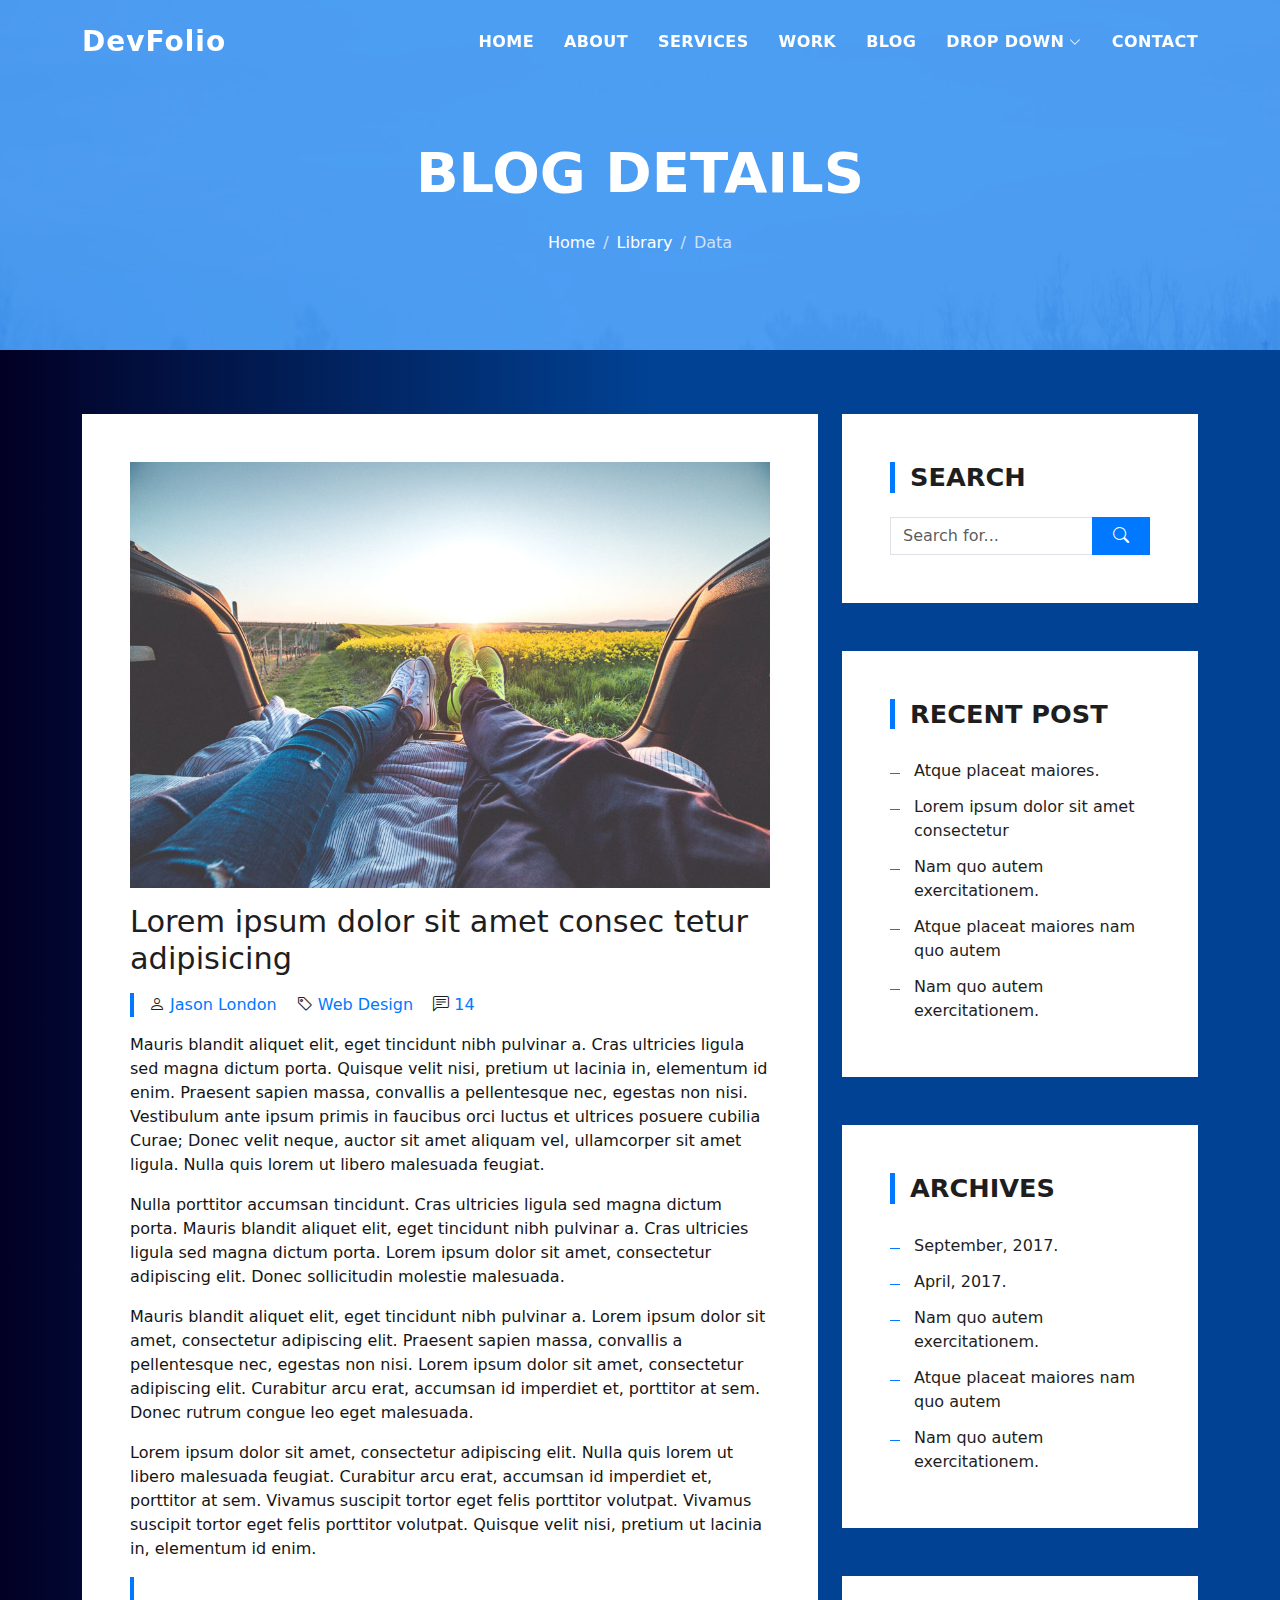
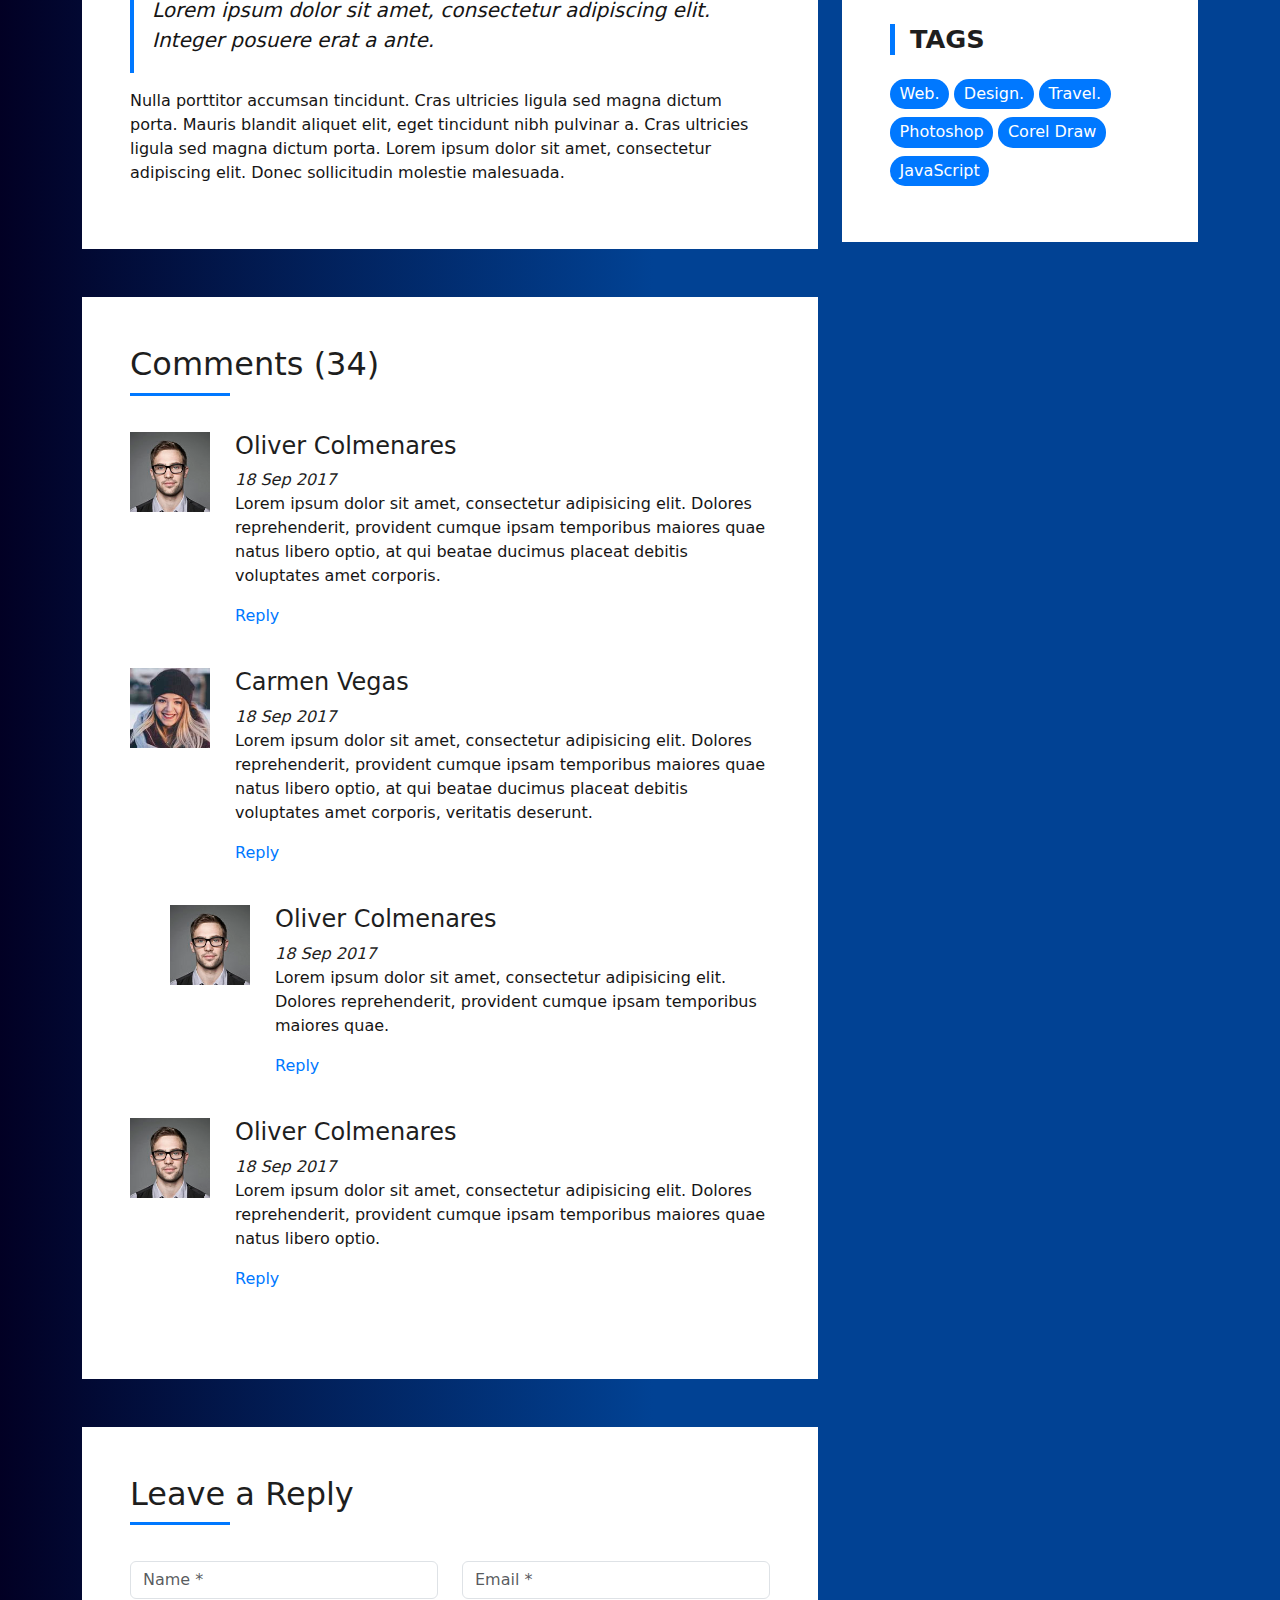
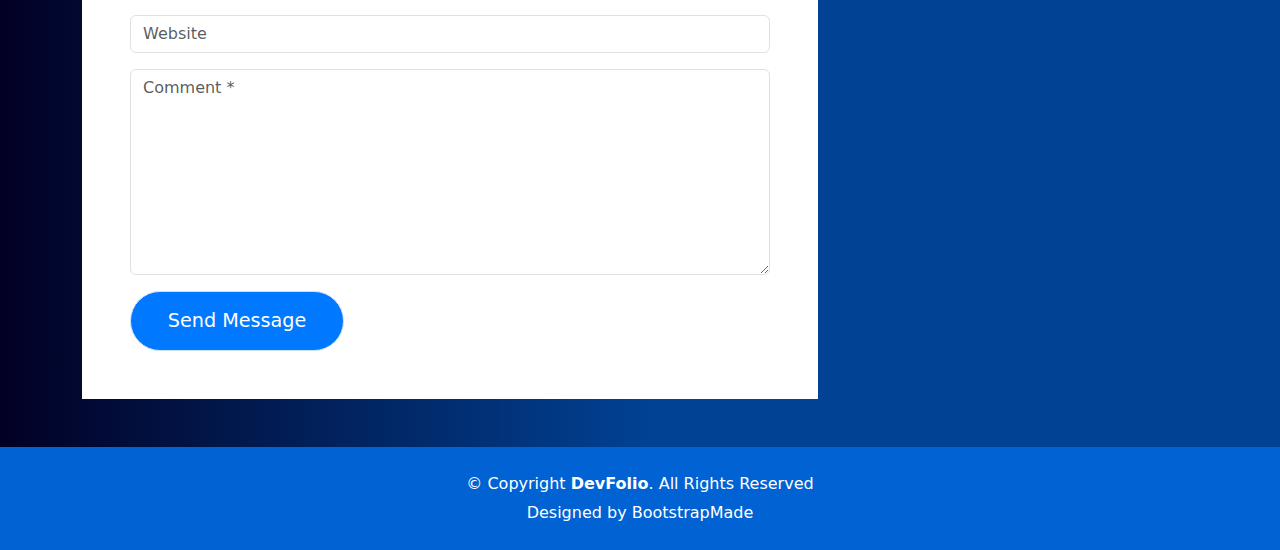
<file: blog-single.html>
<!DOCTYPE html>
<html lang="en">

<head>
  <meta charset="utf-8">
  <meta content="width=device-width, initial-scale=1.0" name="viewport">

  <title>DevFolio Bootstrap Portfolio Template - Blog Single</title>
  <meta content="" name="description">
  <meta content="" name="keywords">

  <!-- Favicons -->
  <link href="assets/img/favicon.png" rel="icon">
  <link href="assets/img/apple-touch-icon.png" rel="apple-touch-icon">

  <!-- Vendor CSS Files -->
  <link href="assets/vendor/bootstrap/css/bootstrap.min.css" rel="stylesheet">
  <link href="assets/vendor/bootstrap-icons/bootstrap-icons.css" rel="stylesheet">
  <link href="assets/vendor/glightbox/css/glightbox.min.css" rel="stylesheet">
  <link href="assets/vendor/swiper/swiper-bundle.min.css" rel="stylesheet">

  <!-- Template Main CSS File -->
  <link href="assets/css/style.css" rel="stylesheet">

  <!-- =======================================================
  * Template Name: DevFolio
  * Updated: May 30 2023 with Bootstrap v5.3.0
  * Template URL: https://bootstrapmade.com/devfolio-bootstrap-portfolio-html-template/
  * Author: BootstrapMade.com
  * License: https://bootstrapmade.com/license/
  ======================================================== -->
</head>

<body>

  <!-- ======= Header ======= -->
  <header id="header" class="fixed-top">
    <div class="container d-flex align-items-center justify-content-between">

      <h1 class="logo"><a href="index.html">DevFolio</a></h1>
      <!-- Uncomment below if you prefer to use an image logo -->
      <!-- <a href="index.html" class="logo"><img src="assets/img/logo.png" alt="" class="img-fluid"></a>-->

      <nav id="navbar" class="navbar">
        <ul>
          <li><a class="nav-link scrollto " href="#hero">Home</a></li>
          <li><a class="nav-link scrollto" href="#about">About</a></li>
          <li><a class="nav-link scrollto" href="#services">Services</a></li>
          <li><a class="nav-link scrollto " href="#work">Work</a></li>
          <li><a class="nav-link scrollto " href="#blog">Blog</a></li>
          <li class="dropdown"><a href="#"><span>Drop Down</span> <i class="bi bi-chevron-down"></i></a>
            <ul>
              <li><a href="#">Drop Down 1</a></li>
              <li class="dropdown"><a href="#"><span>Deep Drop Down</span> <i class="bi bi-chevron-right"></i></a>
                <ul>
                  <li><a href="#">Deep Drop Down 1</a></li>
                  <li><a href="#">Deep Drop Down 2</a></li>
                  <li><a href="#">Deep Drop Down 3</a></li>
                  <li><a href="#">Deep Drop Down 4</a></li>
                  <li><a href="#">Deep Drop Down 5</a></li>
                </ul>
              </li>
              <li><a href="#">Drop Down 2</a></li>
              <li><a href="#">Drop Down 3</a></li>
              <li><a href="#">Drop Down 4</a></li>
            </ul>
          </li>
          <li><a class="nav-link scrollto" href="#contact">Contact</a></li>
        </ul>
        <i class="bi bi-list mobile-nav-toggle"></i>
      </nav><!-- .navbar -->

    </div>
  </header><!-- End Header -->

  <div class="hero hero-single route bg-image" style="background-image: url(assets/img/overlay-bg.jpg)">
    <div class="overlay-mf"></div>
    <div class="hero-content display-table">
      <div class="table-cell">
        <div class="container">
          <h2 class="hero-title mb-4">Blog Details</h2>
          <ol class="breadcrumb d-flex justify-content-center">
            <li class="breadcrumb-item">
              <a href="#">Home</a>
            </li>
            <li class="breadcrumb-item">
              <a href="#">Library</a>
            </li>
            <li class="breadcrumb-item active">Data</li>
          </ol>
        </div>
      </div>
    </div>
  </div>

  <main id="main">

    <!-- ======= Blog Single Section ======= -->
    <section class="blog-wrapper sect-pt4" id="blog">
      <div class="container">
        <div class="row">
          <div class="col-md-8">
            <div class="post-box">
              <div class="post-thumb">
                <img src="assets/img/post-1.jpg" class="img-fluid" alt="">
              </div>
              <div class="post-meta">
                <h1 class="article-title">Lorem ipsum dolor sit amet consec tetur adipisicing</h1>
                <ul>
                  <li>
                    <span class="bi bi-person"></span>
                    <a href="#">Jason London</a>
                  </li>
                  <li>
                    <span class="bi bi-tag"></span>
                    <a href="#">Web Design</a>
                  </li>
                  <li>
                    <span class="bi bi-chat-left-text"></span>
                    <a href="#">14</a>
                  </li>
                </ul>
              </div>
              <div class="article-content">
                <p>
                  Mauris blandit aliquet elit, eget tincidunt nibh pulvinar a. Cras ultricies ligula sed magna dictum
                  porta. Quisque velit
                  nisi, pretium ut lacinia in, elementum id enim. Praesent sapien massa, convallis a pellentesque
                  nec, egestas non nisi. Vestibulum ante ipsum primis in faucibus orci luctus et ultrices posuere
                  cubilia Curae; Donec velit neque, auctor sit amet aliquam vel, ullamcorper sit amet ligula.
                  Nulla quis lorem ut libero malesuada feugiat.
                </p>
                <p>
                  Nulla porttitor accumsan tincidunt. Cras ultricies ligula sed magna dictum porta. Mauris blandit
                  aliquet elit, eget tincidunt
                  nibh pulvinar a. Cras ultricies ligula sed magna dictum porta. Lorem ipsum dolor sit amet,
                  consectetur adipiscing elit. Donec sollicitudin molestie malesuada.
                </p>
                <p>
                  Mauris blandit aliquet elit, eget tincidunt nibh pulvinar a. Lorem ipsum dolor sit amet, consectetur
                  adipiscing elit. Praesent
                  sapien massa, convallis a pellentesque nec, egestas non nisi. Lorem ipsum dolor sit amet,
                  consectetur adipiscing elit. Curabitur arcu erat, accumsan id imperdiet et, porttitor at
                  sem. Donec rutrum congue leo eget malesuada.
                </p>
                <p>
                  Lorem ipsum dolor sit amet, consectetur adipiscing elit. Nulla quis lorem ut libero malesuada feugiat.
                  Curabitur arcu erat,
                  accumsan id imperdiet et, porttitor at sem. Vivamus suscipit tortor eget felis porttitor
                  volutpat. Vivamus suscipit tortor eget felis porttitor volutpat. Quisque velit nisi, pretium
                  ut lacinia in, elementum id enim.
                </p>
                <blockquote class="blockquote">
                  <p class="mb-0">Lorem ipsum dolor sit amet, consectetur adipiscing elit. Integer posuere erat a ante.</p>
                </blockquote>
                <p>
                  Nulla porttitor accumsan tincidunt. Cras ultricies ligula sed magna dictum porta. Mauris blandit
                  aliquet elit, eget tincidunt
                  nibh pulvinar a. Cras ultricies ligula sed magna dictum porta. Lorem ipsum dolor sit amet,
                  consectetur adipiscing elit. Donec sollicitudin molestie malesuada.
                </p>
              </div>
            </div>
            <div class="box-comments">
              <div class="title-box-2">
                <h4 class="title-comments title-left">Comments (34)</h4>
              </div>
              <ul class="list-comments">
                <li>
                  <div class="comment-avatar">
                    <img src="assets/img/testimonial-2.jpg" alt="">
                  </div>
                  <div class="comment-details">
                    <h4 class="comment-author">Oliver Colmenares</h4>
                    <span>18 Sep 2017</span>
                    <p>
                      Lorem ipsum dolor sit amet, consectetur adipisicing elit. Dolores reprehenderit, provident cumque
                      ipsam temporibus maiores
                      quae natus libero optio, at qui beatae ducimus placeat debitis voluptates amet corporis.
                    </p>
                    <a href="3">Reply</a>
                  </div>
                </li>
                <li>
                  <div class="comment-avatar">
                    <img src="assets/img/testimonial-4.jpg" alt="">
                  </div>
                  <div class="comment-details">
                    <h4 class="comment-author">Carmen Vegas</h4>
                    <span>18 Sep 2017</span>
                    <p>
                      Lorem ipsum dolor sit amet, consectetur adipisicing elit. Dolores reprehenderit, provident cumque
                      ipsam temporibus maiores
                      quae natus libero optio, at qui beatae ducimus placeat debitis voluptates amet corporis,
                      veritatis deserunt.
                    </p>
                    <a href="3">Reply</a>
                  </div>
                </li>
                <li class="comment-children">
                  <div class="comment-avatar">
                    <img src="assets/img/testimonial-2.jpg" alt="">
                  </div>
                  <div class="comment-details">
                    <h4 class="comment-author">Oliver Colmenares</h4>
                    <span>18 Sep 2017</span>
                    <p>
                      Lorem ipsum dolor sit amet, consectetur adipisicing elit. Dolores reprehenderit, provident cumque
                      ipsam temporibus maiores
                      quae.
                    </p>
                    <a href="3">Reply</a>
                  </div>
                </li>
                <li>
                  <div class="comment-avatar">
                    <img src="assets/img/testimonial-2.jpg" alt="">
                  </div>
                  <div class="comment-details">
                    <h4 class="comment-author">Oliver Colmenares</h4>
                    <span>18 Sep 2017</span>
                    <p>
                      Lorem ipsum dolor sit amet, consectetur adipisicing elit. Dolores reprehenderit, provident cumque
                      ipsam temporibus maiores
                      quae natus libero optio.
                    </p>
                    <a href="3">Reply</a>
                  </div>
                </li>
              </ul>
            </div>
            <div class="form-comments">
              <div class="title-box-2">
                <h3 class="title-left">
                  Leave a Reply
                </h3>
              </div>
              <form class="form-mf">
                <div class="row">
                  <div class="col-md-6 mb-3">
                    <div class="form-group">
                      <input type="text" class="form-control input-mf" id="inputName" placeholder="Name *" required>
                    </div>
                  </div>
                  <div class="col-md-6 mb-3">
                    <div class="form-group">
                      <input type="email" class="form-control input-mf" id="inputEmail1" placeholder="Email *" required>
                    </div>
                  </div>
                  <div class="col-md-12 mb-3">
                    <div class="form-group">
                      <input type="url" class="form-control input-mf" id="inputUrl" placeholder="Website">
                    </div>
                  </div>
                  <div class="col-md-12 mb-3">
                    <div class="form-group">
                      <textarea id="textMessage" class="form-control input-mf" placeholder="Comment *" name="message" cols="45" rows="8" required></textarea>
                    </div>
                  </div>
                  <div class="col-md-12">
                    <button type="submit" class="button button-a button-big button-rouded">Send Message</button>
                  </div>
                </div>
              </form>
            </div>
          </div>
          <div class="col-md-4">
            <div class="widget-sidebar sidebar-search">
              <h5 class="sidebar-title">Search</h5>
              <div class="sidebar-content">
                <form>
                  <div class="input-group">
                    <input type="text" class="form-control" placeholder="Search for..." aria-label="Search for...">
                    <span class="input-group-btn">
                      <button class="btn btn-secondary btn-search" type="button">
                        <span class="bi bi-search"></span>
                      </button>
                    </span>
                  </div>
                </form>
              </div>
            </div>
            <div class="widget-sidebar">
              <h5 class="sidebar-title">Recent Post</h5>
              <div class="sidebar-content">
                <ul class="list-sidebar">
                  <li>
                    <a href="#">Atque placeat maiores.</a>
                  </li>
                  <li>
                    <a href="#">Lorem ipsum dolor sit amet consectetur</a>
                  </li>
                  <li>
                    <a href="#">Nam quo autem exercitationem.</a>
                  </li>
                  <li>
                    <a href="#">Atque placeat maiores nam quo autem</a>
                  </li>
                  <li>
                    <a href="#">Nam quo autem exercitationem.</a>
                  </li>
                </ul>
              </div>
            </div>
            <div class="widget-sidebar">
              <h5 class="sidebar-title">Archives</h5>
              <div class="sidebar-content">
                <ul class="list-sidebar">
                  <li>
                    <a href="#">September, 2017.</a>
                  </li>
                  <li>
                    <a href="#">April, 2017.</a>
                  </li>
                  <li>
                    <a href="#">Nam quo autem exercitationem.</a>
                  </li>
                  <li>
                    <a href="#">Atque placeat maiores nam quo autem</a>
                  </li>
                  <li>
                    <a href="#">Nam quo autem exercitationem.</a>
                  </li>
                </ul>
              </div>
            </div>
            <div class="widget-sidebar widget-tags">
              <h5 class="sidebar-title">Tags</h5>
              <div class="sidebar-content">
                <ul>
                  <li>
                    <a href="#">Web.</a>
                  </li>
                  <li>
                    <a href="#">Design.</a>
                  </li>
                  <li>
                    <a href="#">Travel.</a>
                  </li>
                  <li>
                    <a href="#">Photoshop</a>
                  </li>
                  <li>
                    <a href="#">Corel Draw</a>
                  </li>
                  <li>
                    <a href="#">JavaScript</a>
                  </li>
                </ul>
              </div>
            </div>
          </div>
        </div>
      </div>
    </section><!-- End Blog Single Section -->

  </main><!-- End #main -->

  <!-- ======= Footer ======= -->
  <footer>
    <div class="container">
      <div class="row">
        <div class="col-sm-12">
          <div class="copyright-box">
            <p class="copyright">&copy; Copyright <strong>DevFolio</strong>. All Rights Reserved</p>
            <div class="credits">
              <!--
              All the links in the footer should remain intact.
              You can delete the links only if you purchased the pro version.
              Licensing information: https://bootstrapmade.com/license/
              Purchase the pro version with working PHP/AJAX contact form: https://bootstrapmade.com/buy/?theme=DevFolio
            -->
              Designed by <a href="https://bootstrapmade.com/">BootstrapMade</a>
            </div>
          </div>
        </div>
      </div>
    </div>
  </footer><!-- End  Footer -->

  <div id="preloader"></div>
  <a href="#" class="back-to-top d-flex align-items-center justify-content-center"><i class="bi bi-arrow-up-short"></i></a>

  <!-- Vendor JS Files -->
  <script src="assets/vendor/purecounter/purecounter_vanilla.js"></script>
  <script src="assets/vendor/bootstrap/js/bootstrap.bundle.min.js"></script>
  <script src="assets/vendor/glightbox/js/glightbox.min.js"></script>
  <script src="assets/vendor/swiper/swiper-bundle.min.js"></script>
  <script src="assets/vendor/typed.js/typed.umd.js"></script>
  <script src="assets/vendor/php-email-form/validate.js"></script>

  <!-- Template Main JS File -->
  <script src="assets/js/main.js"></script>

</body>

</html>
</file>
<file: assets/css/style.css>
/**
* Template Name: DevFolio
* Updated: May 30 2023 with Bootstrap v5.3.0
* Template URL: https://bootstrapmade.com/devfolio-bootstrap-portfolio-html-template/
* Author: BootstrapMade.com
* License: https://bootstrapmade.com/license/
*/

/*--------------------------------------------------------------
# General
--------------------------------------------------------------*/
body {
  background: rgb(2,0,36);
  background: linear-gradient(90deg, rgba(2,0,36,1) 0%, rgba(1,66,148,1) 51%, rgba(1,66,148,1) 90%);
  color: #161515;
}
.iam
{
  color: red;
  font-size: 30px;
  font-weight: bold;
}

h1,
h2,
h3,
h4,
h5,
h6 {
  color: #1e1e1e;
}

a {
  color: #1e1e1e;
  text-decoration: none;
  transition: all 0.5s ease-in-out;
}

a:hover {
  color: #0078ff;
  text-decoration: none;
  transition: all 0.5s ease-in-out;
}

.p-r {
  position: relative;
}

.color-a {
  text-decoration: none;
  color: #0078ff;
}

.color-d {
  color: #f5f5f5;
}

.color-text-a {
  text-decoration: none;
  color: #4e4e4e;
}

.box-shadow,
.card-blog,
.work-box,
.service-box,
.paralax-mf {
  box-shadow: 0 13px 8px -10px rgba(0, 0, 0, 0.1);
}

.box-shadow-a,
.button:hover {
  text-decoration: none;
  box-shadow: 0 0 0 4px #cde1f8;
}

.display-5 {
  font-size: 2.5rem;
  font-weight: 300;
  line-height: 1.1;
}

.display-6 {
  font-size: 2rem;
  font-weight: 300;
  line-height: 1.1;
}

.avatar {
  width: 32px;
  height: 32px;
  margin-right: 4px;
  overflow: hidden;
}

.bg-image {
  background-repeat: no-repeat;
  background-attachment: fixed;
  background-size: cover;
  background-position: center center;
}

@media (max-width: 1024px) {
  .bg-image {
    background-attachment: scroll;
  }
}

.overlay-mf {
  background-color: #0078ff;
}

.overlay-mf {
  position: absolute;
  top: 0;
  left: 0px;
  padding: 0;
  height: 100%;
  width: 100%;
  opacity: 0.7;
}

.paralax-mf {
  position: relative;
  padding: 8rem 0;
}

.display-table {
  width: 100%;
  height: 100%;
  display: table;
}

.table-cell {
  display: table-cell;
  vertical-align: middle;
}

/*--/ Sections /--*/
.sect-4 {
  padding: 4rem 0;
}

.sect-pt4 {
  padding-top: 4rem;
}

.sect-mt4 {
  margin-top: 4rem;
}

/*--/ Title s /--*/
.title-s {
  font-weight: 600;
  color: #1e1e1e;
  font-size: 1.1rem;
}


/*--/ Title A /--*/
.title-box {
  margin-bottom: 4rem;
}

.title-a {
  text-decoration: none;
  font-size: 3rem;
  font-weight: bold;
  text-transform: uppercase;
}

.subtitle-a {
  text-decoration: none;
  color: #4e4e4e;
}

.line-mf {
  width: 40px;
  height: 5px;
  background-color: #0078ff;
  margin: 0 auto;
}

/*--/ Title Left /--*/
.title-box-2 {
  margin-bottom: 3rem;
}

.title-left {
  font-size: 2rem;
  position: relative;
}

.title-left:before {
  content: "";
  position: absolute;
  height: 3px;
  background-color: #0078ff;
  width: 100px;
  bottom: -12px;
}

/*------/ Box /------*/
.box-pl2 {
  padding-left: 2rem;
}

.box-shadow-full {
  padding: 3rem 1.25rem;
  position: relative;
  background-color: #fff;
  margin-bottom: 3rem;
  z-index: 2;
  box-shadow: 0 1px 1px 0 rgba(0, 0, 0, 0.06), 0 2px 5px 0 rgba(0, 0, 0, 0.2);
}

@media (min-width: 768px) {
  .box-shadow-full {
    padding: 3rem;
  }
}

/*------/ Socials /------*/
.socials {
  padding: 1.5rem 0;
}

.socials ul li {
  display: inline-block;
}

.socials .ico-circle {
  height: 40px;
  width: 40px;
  font-size: 1.2rem;
  border-radius: 50%;
  line-height: 1.6;
  margin: 0 15px 0 0;
  box-shadow: 0 0 0 3px #0078ff;
  transition: all 500ms ease;
}

.socials .ico-circle:hover {
  background-color: #0078ff;
  color: #fff;
  box-shadow: 0 0 0 3px #cde1f8;
  transition: all 500ms ease;
}

/*------/ Ul resect /------*/
.ul-resect,
.widget-tags ul,
.widget-sidebar .list-sidebar,
.box-comments .list-comments,
.blog-wrapper .post-meta ul,
.list-ico,
.socials ul {
  list-style: none;
  padding-left: 0;
  margin-bottom: 0;
}

.list-ico {
  line-height: 2;
}

.list-ico span {
  color: #0078ff;
  margin-right: 10px;
}

/*------/ Ico Circle /------*/
.ico-circle {
  height: 100px;
  width: 100px;
  font-size: 2rem;
  border-radius: 50%;
  line-height: 1.55;
  margin: 0 auto;
  text-align: center;
  box-shadow: 0 0 0 10px #0078ff;
  display: block;
}

/*------/ Owl Carousel /------*/
.owl-theme .owl-dots {
  text-align: center;
  margin-top: 18px;
}

.owl-theme .owl-dots .owl-dot {
  display: inline-block;
}

.owl-theme .owl-dots .owl-dot span {
  width: 18px;
  height: 7px;
  margin: 5px 5px;
  background: #cde1f8;
  border: 0px solid #cde1f8;
  display: block;
  transition: all 0.6s ease-in-out;
  cursor: pointer;
}

.owl-theme .owl-dots .owl-dot:hover span {
  background-color: #cde1f8;
}

.owl-theme .owl-dots .owl-dot.active span {
  background-color: #1B1B1B;
  width: 25px;
}

/*--/ Scrolltop s /--*/
.scrolltop-mf {
  position: relative;
  display: none;
}

.scrolltop-mf span {
  z-index: 999;
  position: fixed;
  width: 42px;
  height: 42px;
  background-color: #0078ff;
  opacity: 0.7;
  font-size: 1.6rem;
  line-height: 1.5;
  text-align: center;
  color: #fff;
  top: auto;
  left: auto;
  right: 30px;
  bottom: 50px;
  cursor: pointer;
  border-radius: 50%;
}

/*--------------------------------------------------------------
# Back to top button
--------------------------------------------------------------*/
.back-to-top {
  position: fixed;
  visibility: hidden;
  opacity: 0;
  right: 15px;
  bottom: 15px;
  z-index: 996;
  background: #0078ff;
  width: 40px;
  height: 40px;
  border-radius: 50px;
  transition: all 0.4s;
}

.back-to-top i {
  font-size: 28px;
  color: #fff;
  line-height: 0;
}

.back-to-top:hover {
  background: #298eff;
  color: #fff;
}

.back-to-top.active {
  visibility: visible;
  opacity: 1;
}

/*------/ Prelaoder /------*/
#preloader {
  position: fixed;
  top: 0;
  left: 0;
  right: 0;
  bottom: 0;
  z-index: 9999;
  overflow: hidden;
  background: #fff;
}

#preloader:before {
  content: "";
  position: fixed;
  top: calc(50% - 30px);
  left: calc(50% - 30px);
  border: 6px solid #f2f2f2;
  border-top: 6px solid #0078ff;
  border-radius: 50%;
  width: 60px;
  height: 60px;
  animation: animate-preloader 1s linear infinite;
}

@keyframes animate-preloader {
  0% {
    transform: rotate(0deg);
  }

  100% {
    transform: rotate(360deg);
  }
}

/*------/ Button /------*/
.button {
  display: inline-block;
  padding: 0.3rem 0.6rem;
  text-align: center;
  vertical-align: middle;
  -webkit-user-select: none;
  -moz-user-select: none;
  user-select: none;
  font-size: 1rem;
  border-radius: 0.3rem;
  border: 1px solid transparent;
  transition: all 500ms ease;
  cursor: pointer;
}

.button:focus {
  outline: 0;
}

.button:hover {
  background-color: #0062d3;
  color: #fff;
  transition: all 500ms ease;
}

.button-a {
  text-decoration: none;
  background-color: #0078ff;
  color: #fff;
  border-color: #cde1f8;
}

.button-big {
  padding: 0.9rem 2.3rem;
  font-size: 1.2rem;
}

.button-rouded {
  border-radius: 5rem;
}

.btn-lg {
  padding: 0.5rem 1rem;
  font-size: 1.25rem;
  line-height: 1.5;
  border-radius: 0.3rem;
}

/*--------------------------------------------------------------
# Header
--------------------------------------------------------------*/
#header {
  transition: all 0.5s;
  z-index: 997;
  padding: 20px 0;
}

#header .logo {
  font-size: 28px;
  margin: 0;
  padding: 0;
  font-weight: 600;
  letter-spacing: 1px;
}

#header .logo a {
  color: #fff;
}

#header .logo img {
  max-height: 40px;
}

#header.header-scrolled {
  background: rgba(0, 0, 0, 0.9);
  padding: 12px 0;
}

/*--------------------------------------------------------------
# Navigation Menu
--------------------------------------------------------------*/
/**
* Desktop Navigation 
*/
.navbar {
  padding: 0;
}

.navbar ul {
  margin: 0;
  padding: 0;
  display: flex;
  list-style: none;
  align-items: center;
}

.navbar li {
  position: relative;
}

.navbar>ul>li {
  white-space: nowrap;
  padding: 10px 0 10px 30px;
}

.navbar a,
.navbar a:focus {
  display: flex;
  align-items: center;
  justify-content: space-between;
  color: #fff;
  font-size: 16px;
  font-weight: 600;
  padding: 0;
  white-space: nowrap;
  transition: 0.3s;
  letter-spacing: 0.4px;
  position: relative;
  text-transform: uppercase;
}

.navbar a i,
.navbar a:focus i {
  font-size: 12px;
  line-height: 0;
  margin-left: 5px;
}

.navbar>ul>li>a:before {
  content: "";
  position: absolute;
  width: 100%;
  height: 2px;
  bottom: -6px;
  left: 0;
  width: 0;
  background-color: #fff;
  visibility: hidden;
  transition: all 0.3s ease-in-out 0s;
}

.navbar a:hover:before,
.navbar li:hover>a:before,
.navbar .active:before {
  visibility: visible;
  width: 80%;
}

.navbar a:hover,
.navbar .active,
.navbar .active:focus,
.navbar li:hover>a {
  color: #fff;
}

.navbar .dropdown ul {
  display: block;
  position: absolute;
  left: 30px;
  top: calc(100% + 30px);
  margin: 0;
  padding: 10px 0;
  z-index: 99;
  opacity: 0;
  visibility: hidden;
  background: #fff;
  box-shadow: 0px 0px 30px rgba(127, 137, 161, 0.25);
  transition: 0.3s;
}

.navbar .dropdown ul li {
  min-width: 200px;
}

.navbar .dropdown ul a {
  padding: 10px 20px;
  font-size: 14px;
  text-transform: none;
  color: #4e4e4e;
}

.navbar .dropdown ul a i {
  font-size: 12px;
}

.navbar .dropdown ul a:hover,
.navbar .dropdown ul .active:hover,
.navbar .dropdown ul li:hover>a {
  color: #0078ff;
}

.navbar .dropdown:hover>ul {
  opacity: 1;
  top: 100%;
  visibility: visible;
}

.navbar .dropdown .dropdown ul {
  top: 0;
  left: calc(100% - 30px);
  visibility: hidden;
}

.navbar .dropdown .dropdown:hover>ul {
  opacity: 1;
  top: 0;
  left: 100%;
  visibility: visible;
}

@media (max-width: 1366px) {
  .navbar .dropdown .dropdown ul {
    left: -90%;
  }

  .navbar .dropdown .dropdown:hover>ul {
    left: -100%;
  }
}

/**
* Mobile Navigation 
*/
.mobile-nav-toggle {
  color: #fff;
  font-size: 28px;
  cursor: pointer;
  display: none;
  line-height: 0;
  transition: 0.5s;
}

@media (max-width: 991px) {
  .mobile-nav-toggle {
    display: block;
  }

  .navbar ul {
    display: none;
  }
}

.navbar-mobile {
  position: fixed;
  overflow: hidden;
  top: 0;
  right: 0;
  left: 0;
  bottom: 0;
  background: rgba(78, 78, 78, 0.9);
  transition: 0.3s;
  z-index: 999;
}

.navbar-mobile .mobile-nav-toggle {
  position: absolute;
  top: 15px;
  right: 15px;
}

.navbar-mobile ul {
  display: block;
  position: absolute;
  top: 55px;
  right: 15px;
  bottom: 15px;
  left: 15px;
  padding: 10px 0;
  background-color: #fff;
  overflow-y: auto;
  transition: 0.3s;
}

.navbar-mobile>ul>li {
  padding: 0;
}

.navbar-mobile a:hover:before,
.navbar-mobile li:hover>a:before,
.navbar-mobile .active:before {
  visibility: hidden;
}

.navbar-mobile a,
.navbar-mobile a:focus {
  padding: 10px 20px;
  font-size: 15px;
  color: #4e4e4e;
}

.navbar-mobile a:hover,
.navbar-mobile .active,
.navbar-mobile li:hover>a {
  color: #0078ff;
}

.navbar-mobile .getstarted,
.navbar-mobile .getstarted:focus {
  margin: 15px;
}

.navbar-mobile .dropdown ul {
  position: static;
  display: none;
  margin: 10px 20px;
  padding: 10px 0;
  z-index: 99;
  opacity: 1;
  visibility: visible;
  background: #fff;
  box-shadow: 0px 0px 30px rgba(127, 137, 161, 0.25);
}

.navbar-mobile .dropdown ul li {
  min-width: 200px;
}

.navbar-mobile .dropdown ul a {
  padding: 10px 20px;
}

.navbar-mobile .dropdown ul a i {
  font-size: 12px;
}

.navbar-mobile .dropdown ul a:hover,
.navbar-mobile .dropdown ul .active:hover,
.navbar-mobile .dropdown ul li:hover>a {
  color: #0078ff;
}

.navbar-mobile .dropdown>.dropdown-active {
  display: block;
}

/*--------------------------------------------------------------
# Hero Section
--------------------------------------------------------------*/
.hero {
  height: 100vh;
  position: relative;
  color: #fff;
}

.hero .hero-content {
  text-align: center;
  position: absolute;
}

.hero .overlay-itro {
  background-color: rgba(0, 0, 0, 0.6);
  position: absolute;
  top: 0;
  left: 0px;
  padding: 0;
  height: 100%;
  width: 100%;
  opacity: 0.9;
}

.hero .hero-title {
  color: #fff;
  font-weight: 600;
  font-size: 3rem;
}

@media (min-width: 768px) {
  .hero .hero-title {
    font-size: 4.5rem;
  }
}

.hero .hero-subtitle {
  font-size: 1.5rem;
  font-weight: 600;
}

@media (min-width: 768px) {
  .hero .hero-subtitle {
    font-size: 2.5rem;
  }
}

.hero .text-slider-items {
  display: none;
}

.hero-single {
  height: 350px;
}

.hero-single .hero-content {
  margin-top: 30px;
}

.hero-single .hero-title {
  text-transform: uppercase;
  font-size: 3rem;
}

@media (min-width: 768px) {
  .hero-single .hero-title {
    font-size: 3.5rem;
  }
}

.hero-single .breadcrumb {
  background-color: transparent;
  color: #0078ff;
}

.hero-single .breadcrumb .breadcrumb-item:before {
  color: #cde1f8;
}

.hero-single .breadcrumb .breadcrumb-item.active {
  color: #cde1f8;
}

.hero-single .breadcrumb a {
  color: #fff;
}

/*--------------------------------------------------------------
# About
--------------------------------------------------------------*/
.about-mf .box-shadow-full {
  padding-top: 4rem;
  padding-bottom: 4rem;
}

.about-mf .about-img {
  margin-bottom: 2rem;
}

.about-mf .about-img img {
  margin-left: 10px;
}

@media (min-width: 767px) {
  .about-mf .box-pl2 {
    margin-top: 3rem;
    padding-left: 0rem;
  }
}

.skill-mf span {
  color: #4e4e4e;
}

.skill-mf .progress {
  background-color: #cde1f8;
  margin: 0.5rem 0 1.2rem 0;
  border-radius: 0;
  height: 0.7rem;
}

.skill-mf .progress .progress-bar {
  height: 0.7rem;
  background-color: #0078ff;
}

/*--------------------------------------------------------------
# Services
--------------------------------------------------------------*/
.service-box {
  background-color: #fff;
  padding: 2.5rem 1.3rem;
  border-radius: 1rem;
  margin-bottom: 3rem;
  text-align: center;
}

.service-box:hover .ico-circle {
  transition: all 500ms ease;
  color: #fff;
  background-color: #0078ff;
  box-shadow: 0 0 0 10px #cde1f8;
}

.service-box .service-ico {
  margin-bottom: 1rem;
  color: #1e1e1e;
}

.service-box .ico-circle {
  transition: all 500ms ease;
  display: inline-flex;
  align-items: center;
  justify-content: center;
}

.service-box .ico-circle i {
  line-height: 0;
  font-size: 40px;
}

.service-box .s-title {
  font-size: 1.4rem;
  text-transform: uppercase;
  text-align: center;
  padding: 0.4rem 0;
}

.service-box .s-description {
  color: #4e4e4e;
}

/*--------------------------------------------------------------
# Counter
--------------------------------------------------------------*/
.counter-box {
  color: #fff;
  text-align: center;
}

@media (min-width: 577px) {
  .counter-box {
    margin-bottom: 1.8rem;
  }
}

.counter-ico {
  margin-bottom: 1rem;
}

.counter-ico .ico-circle {
  height: 60px;
  width: 60px;
  line-height: 1.5;
  box-shadow: 0 0 0 10px #cde1f8;
}

.counter-num .counter {
  font-size: 2rem;
  margin-bottom: 0;
}

/*--------------------------------------------------------------
# Portfolio
--------------------------------------------------------------*/
.work-box {
  margin-bottom: 3rem;
  -webkit-backface-visibility: hidden;
  backface-visibility: hidden;
  background-color: #fff;
}

.work-box:hover img {
  transform: scale(1.3);
}

.work-img {
  display: block;
  overflow: hidden;
}

.work-img img {
  transition: all 1s;
}

.work-content {
  padding: 2rem 3% 1rem 4%;
}

.work-content .w-more {
  color: #4e4e4e;
  font-size: 0.8rem;
}

.work-content .w-more .w-ctegory {
  color: #0078ff;
}

.work-content .w-like {
  font-size: 2.5rem;
  color: #0078ff;
  float: right;
}

.work-content .w-like a {
  color: #0078ff;
}

.work-content .w-like .num-like {
  font-size: 0.7rem;
}

.w-title {
  font-size: 1.2rem;
}

/*--------------------------------------------------------------
# Portfolio Details
--------------------------------------------------------------*/
.portfolio-details {
  padding-top: 40px;
}

.portfolio-details .portfolio-details-slider img {
  width: 100%;
}

.portfolio-details .portfolio-details-slider .swiper-pagination {
  margin-top: 20px;
  position: relative;
}

.portfolio-details .portfolio-details-slider .swiper-pagination .swiper-pagination-bullet {
  width: 12px;
  height: 12px;
  background-color: #fff;
  opacity: 1;
  border: 1px solid #0078ff;
}

.portfolio-details .portfolio-details-slider .swiper-pagination .swiper-pagination-bullet-active {
  background-color: #0078ff;
}

.portfolio-details .portfolio-info {
  padding: 30px;
  box-shadow: 0px 0 30px rgba(78, 78, 78, 0.08);
}

.portfolio-details .portfolio-info h3 {
  font-size: 22px;
  font-weight: 700;
  margin-bottom: 20px;
  padding-bottom: 20px;
  border-bottom: 1px solid #eee;
}

.portfolio-details .portfolio-info ul {
  list-style: none;
  padding: 0;
  font-size: 15px;
}

.portfolio-details .portfolio-info ul li+li {
  margin-top: 10px;
}

.portfolio-details .portfolio-description {
  padding-top: 30px;
}

.portfolio-details .portfolio-description h2 {
  font-size: 26px;
  font-weight: 700;
  margin-bottom: 20px;
}

.portfolio-details .portfolio-description p {
  padding: 0;
}

/*--------------------------------------------------------------
# Testimonials
--------------------------------------------------------------*/
.testimonial-box {
  color: #fff;
  text-align: center;
}

.testimonial-box .author-test {
  margin-top: 1rem;
}

.testimonial-box .author-test img {
  margin: 0 auto;
}

.testimonial-box .author {
  color: #fff;
  text-transform: uppercase;
  font-weight: 600;
  margin: 1rem 0;
  display: block;
  font-size: 1.4rem;
}

.testimonial-box .comit {
  font-size: 2rem;
  color: #0078ff;
  background-color: #fff;
  width: 52px;
  height: 52px;
  display: block;
  margin: 0 auto;
  border-radius: 50%;
  line-height: 1.6;
}

@media (min-width: 768px) {
  .testimonial-box .description {
    padding: 0 5rem;
  }
}

@media (min-width: 992px) {
  .testimonial-box .description {
    padding: 0 8rem;
  }
}

@media (min-width: 1200px) {
  .testimonial-box .description {
    padding: 0 13rem;
  }
}

.swiper-pagination {
  margin-top: 20px;
  position: relative;
}

.swiper-pagination .swiper-pagination-bullet {
  width: 12px;
  height: 12px;
  background-color: rgba(255, 255, 255, 0.4);
  opacity: 1;
}

.swiper-pagination .swiper-pagination-bullet-active {
  background-color: #fff;
}

/*--------------------------------------------------------------
# Contact
--------------------------------------------------------------*/
.footer-paralax {
  padding: 4rem 0 0 0;
}

.contact-mf {
  margin-top: 4rem;
}

@media (min-width: 767px) {
  .contact-mf .box-pl2 {
    margin-top: 3rem;
    padding-left: 0rem;
  }
}

.php-email-form .error-message {
  display: none;
  color: #fff;
  background: #ed3c0d;
  text-align: center;
  padding: 15px;
  font-weight: 600;
}

.php-email-form .sent-message {
  display: none;
  color: #fff;
  background: #18d26e;
  text-align: center;
  padding: 15px;
  font-weight: 600;
}

.php-email-form .loading {
  display: none;
  background: #fff;
  text-align: center;
  padding: 15px;
}

.php-email-form .loading:before {
  content: "";
  display: inline-block;
  border-radius: 50%;
  width: 24px;
  height: 24px;
  margin: 0 10px -6px 0;
  border: 3px solid #18d26e;
  border-top-color: #eee;
  animation: animate-loading 1s linear infinite;
}

.php-email-form input,
.php-email-form textarea {
  border-radius: 0;
  box-shadow: none;
  font-size: 14px;
}

.php-email-form input:focus,
.php-email-form textarea:focus {
  border-color: #0078ff;
}

.php-email-form input {
  padding: 10px 15px;
}

.php-email-form textarea {
  padding: 12px 15px;
  margin-bottom: 0;
}

.php-email-form button[type=submit] {
  background: #0078ff;
  border: 0;
  padding: 10px 24px;
  color: #fff;
  transition: 0.4s;
}

.php-email-form button[type=submit]:hover {
  background: #3393ff;
}

@keyframes animate-loading {
  0% {
    transform: rotate(0deg);
  }

  100% {
    transform: rotate(360deg);
  }
}

/*--------------------------------------------------------------
# Blog
--------------------------------------------------------------*/
@media (min-width: 767px) {
  .card-blog {
    margin-bottom: 3rem;
  }
}

.card-blog .card-body {
  position: relative;
}

.card-blog .card-category-box {
  position: absolute;
  text-align: center;
  top: -16px;
  left: 15px;
  right: 15px;
  line-height: 25px;
  overflow: hidden;
}

.card-blog .card-category {
  display: inline-block;
  color: #fff;
  padding: 0 15px 5px;
  overflow: hidden;
  background-color: #0078ff;
  border-radius: 4px;
}

.card-blog .card-category .category {
  color: #fff;
  display: inline-block;
  text-transform: uppercase;
  font-size: 0.7rem;
  letter-spacing: 0.1px;
  margin-bottom: 0;
}

.card-blog .card-title {
  font-size: 1.3rem;
  margin-top: 0.6rem;
}

.card-blog .card-description {
  color: #4e4e4e;
}

.card-blog .post-author {
  display: inline-block;
}

.card-blog .post-date {
  color: #4e4e4e;
  display: inline-block;
  float: right;
}

/*--------------------------------------------------------------
# Blog Single
--------------------------------------------------------------*/
.post-box,
.form-comments,
.box-comments,
.widget-sidebar {
  padding: 2rem;
  background-color: #fff;
  margin-bottom: 3rem;
}

@media (min-width: 768px) {

  .post-box,
  .form-comments,
  .box-comments,
  .widget-sidebar {
    padding: 3rem;
  }
}

.blog-wrapper .article-title {
  font-size: 1.5rem;
}

@media (min-width: 768px) {
  .blog-wrapper .article-title {
    font-size: 1.9rem;
  }
}

.blog-wrapper .post-meta {
  margin: 1rem 0;
}

.blog-wrapper .post-meta ul {
  border-left: 4px solid #0078ff;
  margin-top: 1rem;
}

.blog-wrapper .post-meta ul li {
  display: inline-block;
  margin-left: 15px;
}

.blog-wrapper .post-meta ul a {
  color: #0078ff;
}

.blog-wrapper .post-meta ul span {
  color: #1e1e1e;
}

.blog-wrapper .blockquote {
  border-left: 4px solid #0078ff;
  padding: 18px;
  font-style: italic;
}

/*------/ Comments /------*/
.box-comments .list-comments li {
  padding-bottom: 40px;
}

.box-comments .list-comments .comment-avatar {
  display: table-cell;
  vertical-align: top;
}

.box-comments .list-comments .comment-avatar img {
  width: 80px;
  height: 80px;
}

.box-comments .list-comments .comment-author {
  font-size: 1.3rem;
}

@media (min-width: 768px) {
  .box-comments .list-comments .comment-author {
    font-size: 1.5rem;
  }
}

.box-comments .list-comments .comment-details {
  display: table-cell;
  vertical-align: top;
  padding-left: 25px;
}

.box-comments .list-comments a {
  color: #0078ff;
}

.box-comments .list-comments span {
  color: #1e1e1e;
  font-style: italic;
}

.box-comments .comment-children {
  margin-left: 40px;
}

/*------/ Sidebar /------*/
.widget-sidebar .sidebar-title {
  font-size: 1.6rem;
  font-weight: 600;
  border-left: 5px solid #0078ff;
  padding-left: 15px;
  text-transform: uppercase;
  margin-bottom: 1.5rem;
}

.widget-sidebar .list-sidebar li {
  position: relative;
  padding: 6px 0 6px 24px;
}

.widget-sidebar .list-sidebar li:before {
  position: absolute;
  content: "";
  width: 10px;
  height: 1px;
  left: 0;
  background-color: #0078ff;
  top: 20px;
}

.sidebar-search input {
  background-color: #fff;
  border-radius: 0;
  transition: all 0.5s ease-in-out;
}

.sidebar-search .btn-search {
  background-color: #0078ff;
  border-color: #0078ff;
  border-radius: 0;
  padding-left: 20px;
  padding-right: 20px;
}

.widget-tags ul li {
  display: inline-block;
  background-color: #0078ff;
  padding: 0.2rem 0.6rem;
  margin-bottom: 0.5rem;
  border-radius: 15px;
}

.widget-tags ul li a {
  color: #fff;
}

/*--------------------------------------------------------------
# Footer
--------------------------------------------------------------*/
footer {
  text-align: center;
  color: #fff;
  padding: 25px 0;
  background: #0062d3;
}

footer .copyright {
  margin-bottom: 0.3rem;
}

footer .credits {
  margin-bottom: 0;
}

footer .credits a {
  color: #fff;
}
</file>
